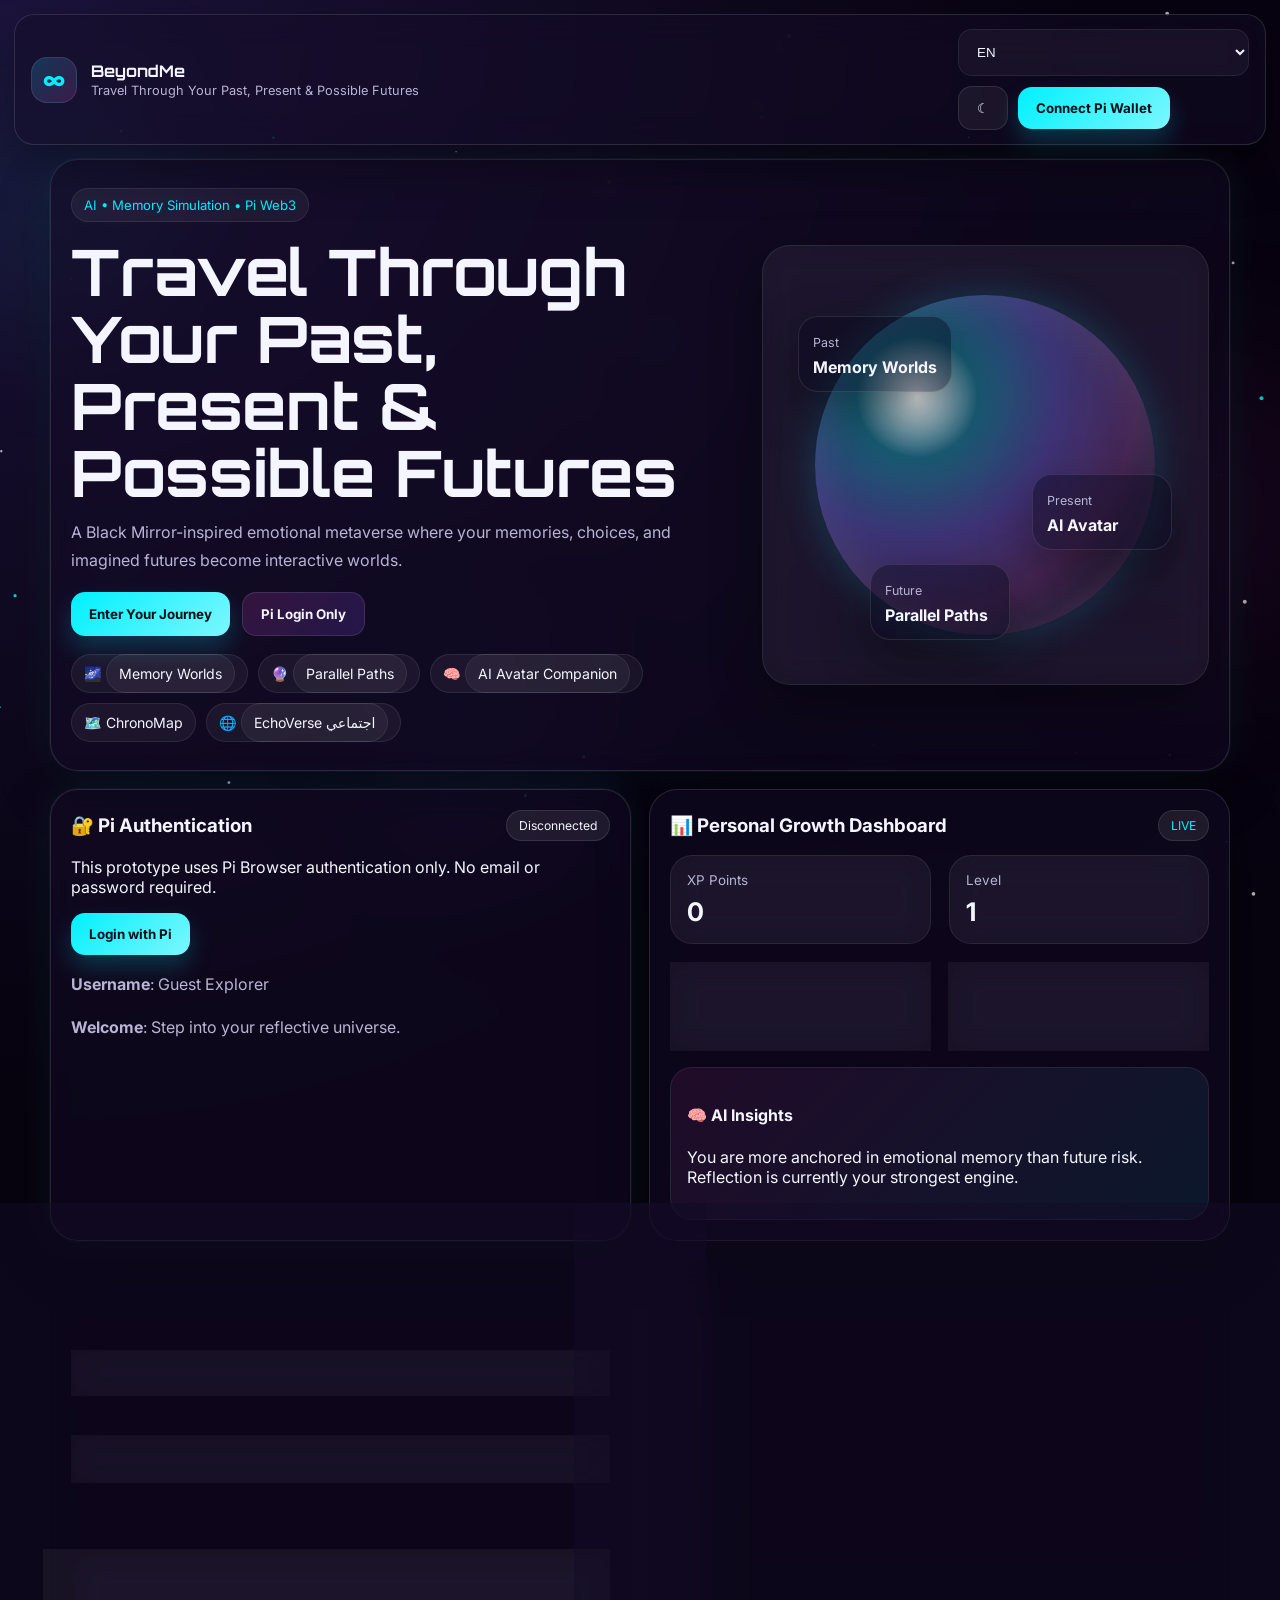
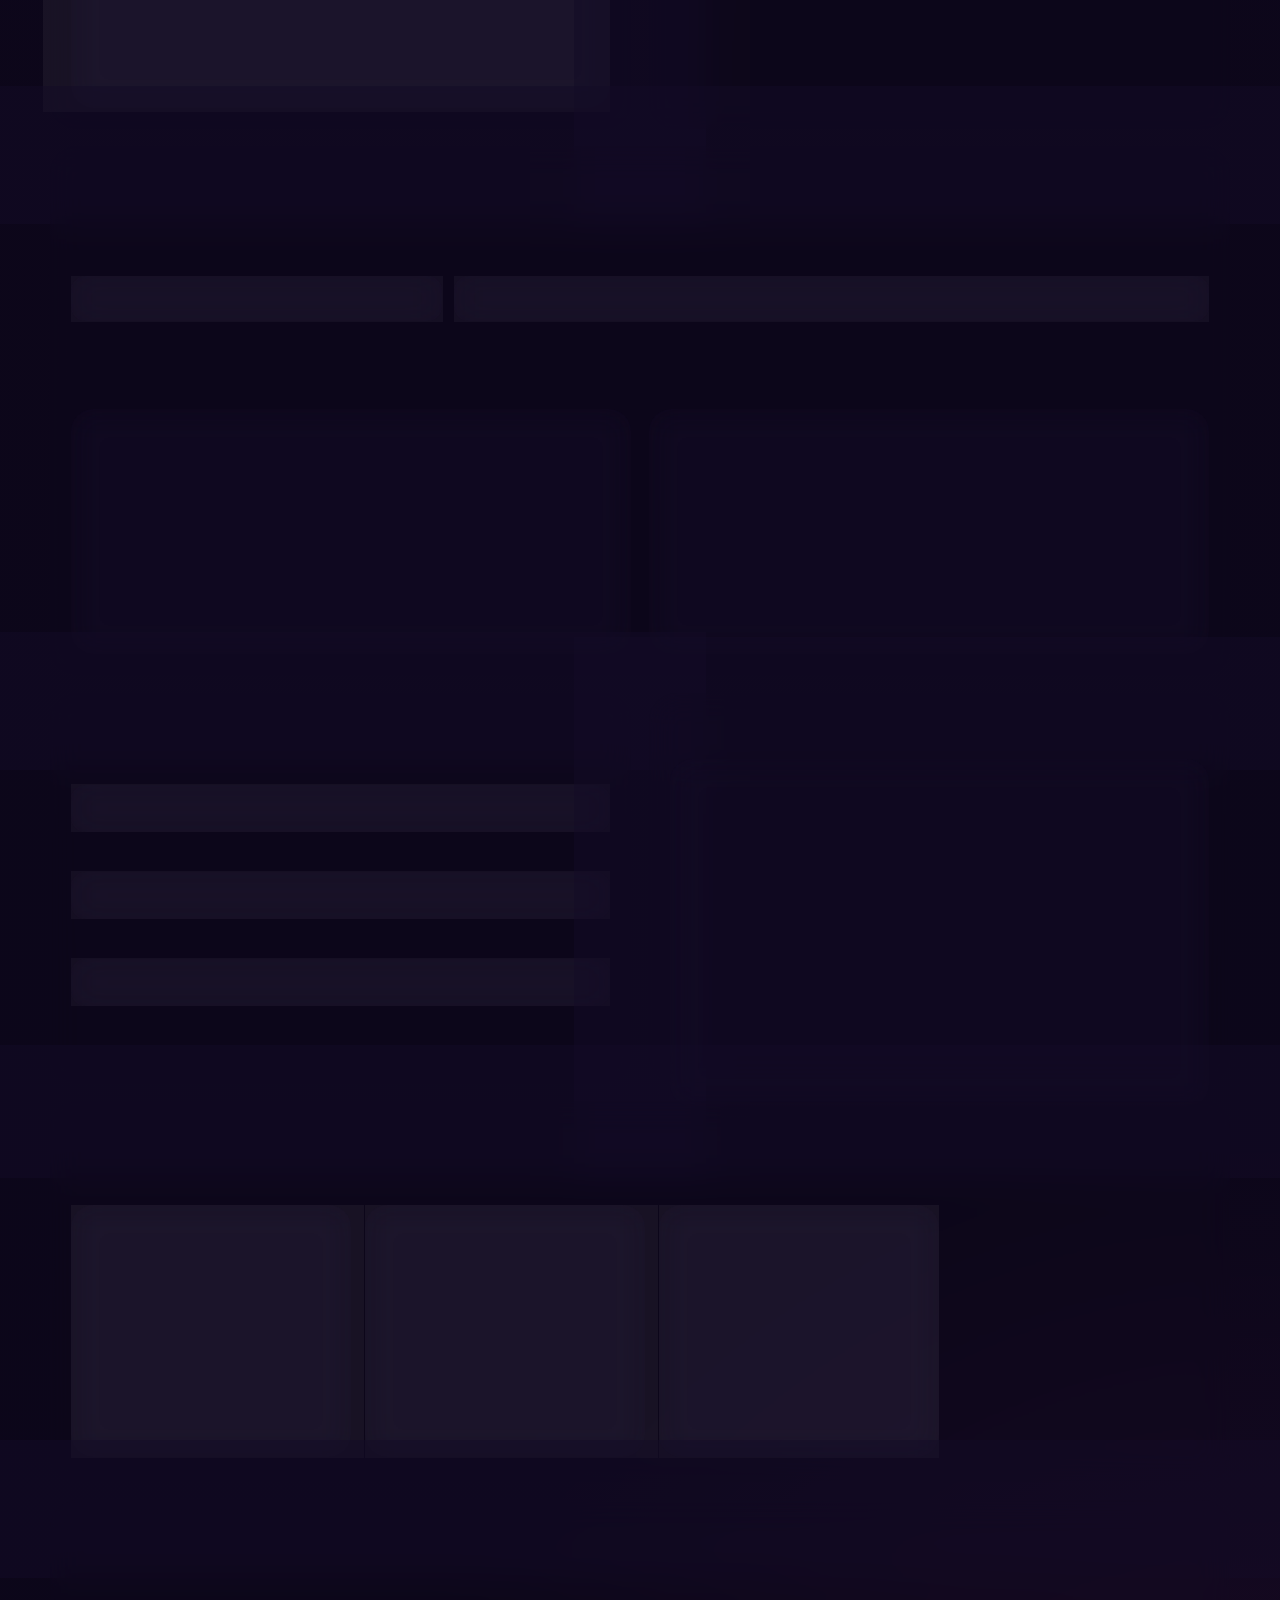
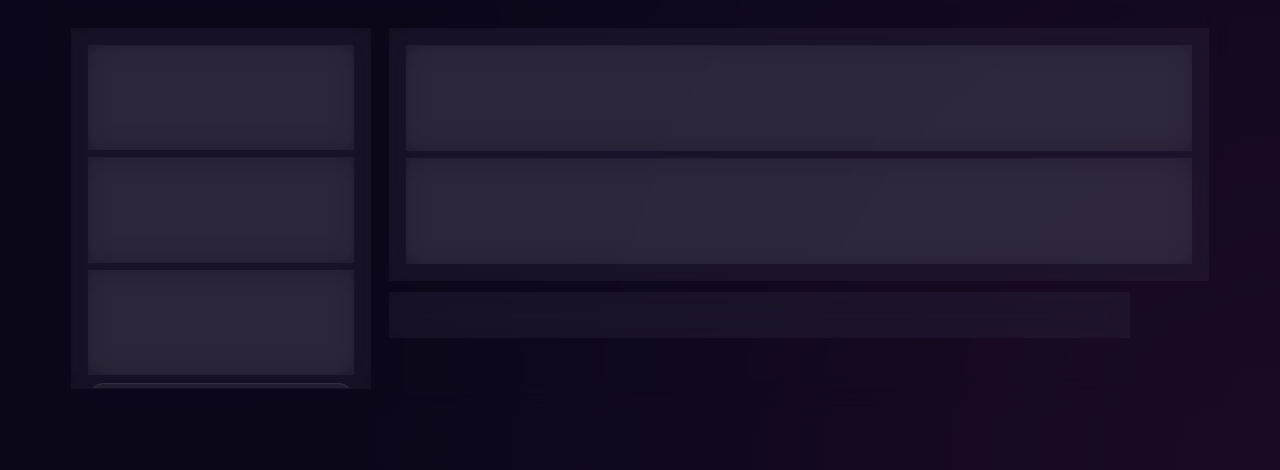
<file: index.html>
<!DOCTYPE html>
<html lang="en" dir="ltr">
<head>
  <meta charset="UTF-8" />
  <meta name="viewport" content="width=device-width, initial-scale=1.0" />
  <meta name="theme-color" content="#120022" />
  <title>BeyondMe — Pi Web3 Experience</title>
  <link rel="preconnect" href="https://fonts.googleapis.com">
  <link rel="preconnect" href="https://fonts.gstatic.com" crossorigin>
  <link href="https://fonts.googleapis.com/css2?family=Orbitron:wght@500;700;800&family=Inter:wght@300;400;500;600;700&display=swap" rel="stylesheet">
  <link rel="stylesheet" href="style.css" />
  <script src="https://sdk.minepi.com/pi-sdk.js"></script>
</head>
<body>
  <div id="loadingScreen" class="loading-screen active">
    <div class="loader-core"></div>
    <div class="loader-ring"></div>
    <h1>BeyondMe</h1>
    <p id="loadingText">Initializing your emotional universe...</p>
  </div>

  <div class="bg-orb orb-1"></div>
  <div class="bg-orb orb-2"></div>
  <div class="bg-orb orb-3"></div>
  <canvas id="starfield"></canvas>

  <header class="topbar glass">
    <div class="brand-block">
      <div class="logo-mark">∞</div>
      <div>
        <h1 class="brand-title">BeyondMe</h1>
        <p class="brand-subtitle" data-i18n="tagline">Travel Through Your Past, Present &amp; Possible Futures</p>
      </div>
    </div>

    <div class="topbar-actions">
      <select id="languageSwitcher" class="ghost-select" aria-label="Language switcher">
        <option value="en">EN</option>
        <option value="fr">FR</option>
        <option value="ar">AR</option>
      </select>
      <button id="themeToggle" class="ghost-btn" type="button">☾</button>
      <button id="walletBtn" class="primary-btn" type="button" onclick="connectPiWallet()" data-i18n="connectWallet">Connect Pi Wallet</button>
    </div>
  </header>

  <main class="app-shell">
    <section class="hero glass panel-glow">
      <div class="hero-copy">
        <span class="eyebrow">AI • Memory Simulation • Pi Web3</span>
        <h2 data-i18n="heroTitle">Travel Through Your Past, Present &amp; Possible Futures</h2>
        <p data-i18n="heroDesc">A Black Mirror-inspired emotional metaverse where your memories, choices, and imagined futures become interactive worlds.</p>
        <div class="cta-row">
          <button class="primary-btn pulse" type="button" onclick="enterJourney()" data-i18n="enterJourney">Enter Your Journey</button>
          <button class="secondary-btn" type="button" onclick="scrollToSection('authPanel')" data-i18n="piLogin">Pi Login Only</button>
        </div>

        <div class="feature-pills">
          <span>🌌 <span data-i18n="memoryWorlds">Memory Worlds</span></span>
          <span>🔮 <span data-i18n="parallelPaths">Parallel Paths</span></span>
          <span>🧠 <span data-i18n="aiAvatar">AI Avatar Companion</span></span>
          <span>🗺️ ChronoMap</span>
          <span>🌐 <span data-i18n="echoVerse">EchoVerse اجتماعي</span></span>
        </div>
      </div>

      <div class="hero-visual glass inner-glass">
        <div class="hero-sphere"></div>
        <div class="floating-card f-card-1">
          <span>Past</span>
          <strong>Memory Worlds</strong>
        </div>
        <div class="floating-card f-card-2">
          <span>Present</span>
          <strong>AI Avatar</strong>
        </div>
        <div class="floating-card f-card-3">
          <span>Future</span>
          <strong>Parallel Paths</strong>
        </div>
      </div>
    </section>

    <section id="authPanel" class="grid-2">
      <article class="glass card panel-glow reveal">
        <div class="section-head">
          <h3>🔐 <span data-i18n="piAuthentication">Pi Authentication</span></h3>
          <span class="status-chip" id="authStatus">Disconnected</span>
        </div>
        <p data-i18n="authDesc">This prototype uses Pi Browser authentication only. No email or password required.</p>
        <button class="primary-btn" type="button" onclick="authenticatePi()" data-i18n="loginPi">Login with Pi</button>
        <div class="auth-summary">
          <p><strong data-i18n="username">Username</strong>: <span id="usernameDisplay">Guest Explorer</span></p>
          <p><strong data-i18n="welcome">Welcome</strong>: <span id="welcomeMessage">Step into your reflective universe.</span></p>
        </div>
      </article>

      <article class="glass card reveal">
        <div class="section-head">
          <h3>📊 <span data-i18n="growthDashboard">Personal Growth Dashboard</span></h3>
          <span class="status-chip accent">LIVE</span>
        </div>
        <div class="stats-grid">
          <div class="stat-box">
            <span data-i18n="xpPoints">XP Points</span>
            <strong id="xpValue">0</strong>
          </div>
          <div class="stat-box">
            <span data-i18n="level">Level</span>
            <strong id="levelValue">1</strong>
          </div>
          <div class="stat-box">
            <span data-i18n="memories">Memories</span>
            <strong id="memoryCount">0</strong>
          </div>
          <div class="stat-box">
            <span data-i18n="simulations">Simulations</span>
            <strong id="simulationCount">0</strong>
          </div>
        </div>
        <div class="insight-box">
          <h4>🧠 <span data-i18n="aiInsights">AI Insights</span></h4>
          <p id="insightText">You are beginning to map your emotional timeline.</p>
        </div>
      </article>
    </section>

    <section class="grid-2">
      <article class="glass card reveal">
        <div class="section-head">
          <h3>🧠 <span data-i18n="avatarSystem">AI Avatar System</span></h3>
          <span class="status-chip accent-2">Adaptive</span>
        </div>
        <div class="form-group">
          <label for="avatarName" data-i18n="avatarName">Avatar Name</label>
          <input id="avatarName" type="text" placeholder="Nova" />
        </div>
        <div class="form-group">
          <label for="avatarPersonality" data-i18n="personalityType">Personality Type</label>
          <select id="avatarPersonality">
            <option value="Explorer">Explorer</option>
            <option value="Emotional">Emotional</option>
            <option value="Logical">Logical</option>
            <option value="Visionary">Visionary</option>
            <option value="Balanced">Balanced</option>
          </select>
        </div>
        <button class="primary-btn" type="button" onclick="createAvatar()" data-i18n="createAvatar">Create Avatar</button>
        <div class="avatar-console inner-glass">
          <div class="avatar-orb"></div>
          <div>
            <h4 id="avatarTitle">Nova // Dormant</h4>
            <p id="avatarMessage">Your AI companion is waiting to evolve with your choices.</p>
          </div>
        </div>
      </article>

      <article class="glass card reveal">
        <div class="section-head">
          <h3>💳 <span data-i18n="premiumAccess">Pi Premium Access</span></h3>
          <span class="status-chip premium">2 π</span>
        </div>
        <p data-i18n="premiumDesc">Unlock deep AI insights, advanced simulations, and private EchoVerse rooms.</p>
        <ul class="feature-list">
          <li data-i18n="premiumFeature1">Advanced future branching</li>
          <li data-i18n="premiumFeature2">Emotional pattern analysis</li>
          <li data-i18n="premiumFeature3">Shared EchoVerse rooms</li>
        </ul>
        <button class="primary-btn" type="button" onclick="payWithPi()" data-i18n="unlockPremium">Unlock with Pi</button>
        <p class="micro-note" data-i18n="paymentNote">Frontend callbacks are wired. Backend approval/completion endpoints must be added for production.</p>
      </article>
    </section>

    <section id="memorySection" class="glass card reveal panel-glow">
      <div class="section-head">
        <h3>🌌 <span data-i18n="memoryWorlds">Memory Worlds</span></h3>
        <span class="status-chip" id="memoryAmbientStatus">Ambient OFF</span>
      </div>
      <p data-i18n="memoryDesc">Capture meaningful moments and revisit them through immersive memory cards.</p>
      <div class="grid-3 compact-gap">
        <div class="form-group">
          <label for="memoryTitle" data-i18n="memoryTitle">Memory Title</label>
          <input id="memoryTitle" type="text" placeholder="Childhood Home" />
        </div>
        <div class="form-group grid-span-2">
          <label for="memoryDescription" data-i18n="memoryDescription">Memory Description</label>
          <input id="memoryDescription" type="text" placeholder="The quiet summer afternoons, laughter, and warm light in the hallway." />
        </div>
      </div>
      <div class="cta-row">
        <button class="primary-btn" type="button" onclick="addMemory()" data-i18n="addMemory">Add Memory</button>
        <button class="secondary-btn" type="button" onclick="toggleAmbientSound()" data-i18n="ambientSound">Ambient Sound</button>
      </div>
      <div id="memoryList" class="memory-grid"></div>
    </section>

    <section class="grid-2">
      <article class="glass card reveal panel-glow">
        <div class="section-head">
          <h3>🔮 <span data-i18n="parallelPaths">Parallel Paths</span></h3>
          <span class="status-chip accent">SIM</span>
        </div>
        <div class="form-group">
          <label for="careerChoice" data-i18n="career">Career</label>
          <select id="careerChoice">
            <option>AI Artist</option>
            <option>Founder</option>
            <option>Researcher</option>
            <option>Healer</option>
            <option>Nomad Creator</option>
          </select>
        </div>
        <div class="form-group">
          <label for="countryChoice" data-i18n="country">Country</label>
          <select id="countryChoice">
            <option>France</option>
            <option>Egypt</option>
            <option>Japan</option>
            <option>Canada</option>
            <option>Brazil</option>
          </select>
        </div>
        <div class="form-group">
          <label for="relationshipChoice" data-i18n="relationshipChoice">Relationship Choice</label>
          <select id="relationshipChoice">
            <option>Stay Independent</option>
            <option>Build a Partnership</option>
            <option>Reconnect with the Past</option>
            <option>Choose a Soul Community</option>
          </select>
        </div>
        <button class="primary-btn" type="button" onclick="simulateFuture()" data-i18n="simulateFuture">Simulate Future</button>
      </article>

      <article class="glass card reveal inner-card-highlight">
        <div class="section-head">
          <h3>✨ <span data-i18n="outcomeCard">Outcome Card</span></h3>
          <span class="status-chip accent-2">ALT</span>
        </div>
        <div id="simulationResult" class="simulation-card inner-glass">
          <h4 data-i18n="futureAwaits">Your future branches are waiting...</h4>
          <p data-i18n="futureAwaitsDesc">Run a simulation to see an emotional, social, and life-path projection.</p>
        </div>
      </article>
    </section>

    <section id="timelineSection" class="glass card reveal">
      <div class="section-head">
        <h3>🗺️ ChronoMap Timeline</h3>
        <span class="status-chip">Past → Present → Future</span>
      </div>
      <p data-i18n="timelineDesc">Scroll across the nodes of your memories, current identity, and future simulations.</p>
      <div id="timelineTrack" class="timeline-track"></div>
    </section>

    <section id="echoVerseSection" class="glass card reveal panel-glow">
      <div class="section-head">
        <h3>🌐 <span data-i18n="echoVerse">EchoVerse اجتماعي</span></h3>
        <span class="status-chip accent">DEMO</span>
      </div>
      <div class="echo-layout">
        <div>
          <h4 data-i18n="activeTravelers">Active Travelers</h4>
          <div id="echoUsers" class="echo-users"></div>
        </div>
        <div>
          <h4 data-i18n="sharedChannel">Shared Channel</h4>
          <div id="chatFeed" class="chat-feed"></div>
          <div class="chat-compose">
            <input id="chatInput" type="text" placeholder="Send a reflective pulse..." />
            <button class="primary-btn" type="button" onclick="sendMessage()" data-i18n="send">Send</button>
          </div>
        </div>
      </div>
    </section>
  </main>

  <div id="toastContainer" class="toast-container"></div>

  <script src="script.js"></script>
</body>
</html>
</file>
<file: style.css>
:root {
  --bg: #080310;
  --bg-secondary: #120022;
  --panel: rgba(20, 12, 40, 0.52);
  --panel-strong: rgba(18, 10, 36, 0.78);
  --text: #f4f5ff;
  --muted: #b8b4d4;
  --line: rgba(255, 255, 255, 0.12);
  --primary: #00f0ff;
  --secondary: #ff4fd8;
  --accent: #7a5cff;
  --success: #5fffaf;
  --warning: #ffc670;
  --shadow: 0 20px 50px rgba(0, 0, 0, 0.35);
  --radius-xl: 28px;
  --radius-lg: 22px;
  --radius-md: 16px;
  --radius-sm: 12px;
}

body[data-theme="light"] {
  --bg: #eef2ff;
  --bg-secondary: #f7f3ff;
  --panel: rgba(255, 255, 255, 0.65);
  --panel-strong: rgba(255, 255, 255, 0.82);
  --text: #140824;
  --muted: #5f5b7a;
  --line: rgba(35, 24, 65, 0.12);
  --primary: #0aa5ff;
  --secondary: #ff4fd8;
  --accent: #755bff;
  --success: #17b571;
  --warning: #cf8804;
  --shadow: 0 18px 40px rgba(82, 56, 155, 0.15);
}

* {
  box-sizing: border-box;
}

html {
  scroll-behavior: smooth;
}

body {
  margin: 0;
  color: var(--text);
  background:
    radial-gradient(circle at top left, rgba(122, 92, 255, 0.18), transparent 28%),
    radial-gradient(circle at bottom right, rgba(255, 79, 216, 0.12), transparent 24%),
    linear-gradient(180deg, var(--bg) 0%, #05020c 100%);
  font-family: 'Inter', system-ui, sans-serif;
  min-height: 100vh;
  overflow-x: hidden;
}

body[data-lang="ar"] {
  direction: rtl;
}

#starfield {
  position: fixed;
  inset: 0;
  width: 100%;
  height: 100%;
  z-index: -3;
}

.bg-orb {
  position: fixed;
  border-radius: 999px;
  filter: blur(90px);
  opacity: 0.35;
  z-index: -2;
  animation: drift 16s ease-in-out infinite alternate;
}

.orb-1 {
  width: 220px;
  height: 220px;
  background: rgba(0, 240, 255, 0.26);
  top: 10%;
  left: -60px;
}

.orb-2 {
  width: 300px;
  height: 300px;
  background: rgba(255, 79, 216, 0.2);
  top: 40%;
  right: -80px;
  animation-duration: 19s;
}

.orb-3 {
  width: 200px;
  height: 200px;
  background: rgba(122, 92, 255, 0.22);
  bottom: 5%;
  left: 30%;
  animation-duration: 13s;
}

.loading-screen {
  position: fixed;
  inset: 0;
  background: radial-gradient(circle, rgba(26,0,51,0.95), #04010a 70%);
  display: flex;
  flex-direction: column;
  justify-content: center;
  align-items: center;
  gap: 14px;
  z-index: 99;
  transition: opacity 0.5s ease, visibility 0.5s ease;
}

.loading-screen h1 {
  margin: 0;
  font-family: 'Orbitron', sans-serif;
  letter-spacing: 0.12em;
}

.loading-screen p {
  margin: 0;
  color: var(--muted);
}

.loading-screen.hidden {
  opacity: 0;
  visibility: hidden;
  pointer-events: none;
}

.loader-core,
.loader-ring {
  position: absolute;
  border-radius: 50%;
}

.loader-core {
  width: 72px;
  height: 72px;
  background: radial-gradient(circle, rgba(255,255,255,0.92), var(--primary));
  box-shadow: 0 0 30px rgba(0,240,255,0.6);
  animation: pulseGlow 2s infinite ease-in-out;
}

.loader-ring {
  width: 140px;
  height: 140px;
  border: 2px solid rgba(255,255,255,0.1);
  border-top-color: var(--secondary);
  border-bottom-color: var(--primary);
  animation: spin 3s linear infinite;
}

.topbar,
.card,
.hero,
.inner-glass,
.simulation-card,
.stat-box,
.chat-feed,
.echo-users,
.memory-card,
.timeline-node,
.toast,
.ghost-select,
input,
select {
  backdrop-filter: blur(16px);
  -webkit-backdrop-filter: blur(16px);
}

.glass {
  background: var(--panel);
  border: 1px solid var(--line);
  box-shadow: var(--shadow);
}

.inner-glass {
  background: rgba(255, 255, 255, 0.05);
  border: 1px solid rgba(255, 255, 255, 0.08);
}

.panel-glow {
  box-shadow:
    var(--shadow),
    0 0 0 1px rgba(255,255,255,0.04),
    0 0 40px rgba(0, 240, 255, 0.08);
}

.inner-card-highlight {
  box-shadow:
    var(--shadow),
    0 0 35px rgba(255, 79, 216, 0.1);
}

.topbar {
  position: sticky;
  top: 0;
  margin: 14px;
  padding: 14px 16px;
  border-radius: 20px;
  display: flex;
  justify-content: space-between;
  align-items: center;
  gap: 16px;
  z-index: 30;
}

.brand-block {
  display: flex;
  align-items: center;
  gap: 14px;
}

.logo-mark {
  width: 46px;
  height: 46px;
  border-radius: 16px;
  display: grid;
  place-items: center;
  font-size: 1.4rem;
  font-weight: 800;
  color: var(--primary);
  background: linear-gradient(135deg, rgba(0,240,255,0.18), rgba(255,79,216,0.16));
  border: 1px solid rgba(255,255,255,0.1);
}

.brand-title {
  margin: 0;
  font-family: 'Orbitron', sans-serif;
  font-size: 1rem;
}

.brand-subtitle {
  margin: 2px 0 0;
  color: var(--muted);
  font-size: 0.8rem;
}

.topbar-actions {
  display: flex;
  align-items: center;
  gap: 10px;
  flex-wrap: wrap;
}

.app-shell {
  width: min(1180px, calc(100% - 24px));
  margin: 0 auto 60px;
  display: grid;
  gap: 18px;
}

.hero,
.card {
  border-radius: var(--radius-xl);
  padding: 20px;
}

.hero {
  display: grid;
  grid-template-columns: 1.2fr 0.8fr;
  gap: 20px;
  min-height: 68vh;
  align-items: center;
  overflow: hidden;
}

.hero-copy h2 {
  margin: 0 0 12px;
  font-size: clamp(2rem, 5vw, 4rem);
  line-height: 1.05;
  font-family: 'Orbitron', sans-serif;
}

.hero-copy p {
  color: var(--muted);
  margin: 0 0 18px;
  max-width: 660px;
  line-height: 1.75;
}

.eyebrow {
  display: inline-block;
  padding: 8px 12px;
  border-radius: 999px;
  background: rgba(255,255,255,0.06);
  border: 1px solid rgba(255,255,255,0.08);
  color: var(--primary);
  margin-bottom: 16px;
  font-size: 0.82rem;
}

.hero-visual {
  position: relative;
  min-height: 440px;
  border-radius: var(--radius-xl);
  overflow: hidden;
}

.hero-sphere {
  position: absolute;
  inset: 50% auto auto 50%;
  transform: translate(-50%, -50%);
  width: min(62vw, 340px);
  height: min(62vw, 340px);
  border-radius: 50%;
  background:
    radial-gradient(circle at 30% 30%, rgba(255,255,255,0.9), rgba(0,240,255,0.25) 18%, rgba(122,92,255,0.28) 42%, rgba(255,79,216,0.12) 65%, transparent 74%),
    linear-gradient(135deg, rgba(0,240,255,0.12), rgba(255,79,216,0.1));
  box-shadow:
    0 0 40px rgba(0,240,255,0.18),
    inset 0 0 50px rgba(255,255,255,0.08);
  animation: floaty 7s ease-in-out infinite;
}

.floating-card {
  position: absolute;
  min-width: 140px;
  padding: 14px;
  border-radius: 20px;
  background: rgba(10, 8, 28, 0.44);
  border: 1px solid rgba(255,255,255,0.1);
  box-shadow: var(--shadow);
  animation: floaty 9s ease-in-out infinite;
}

.floating-card span {
  color: var(--muted);
  font-size: 0.78rem;
}

.floating-card strong {
  display: block;
  margin-top: 6px;
}

.f-card-1 { top: 16%; left: 8%; }
.f-card-2 { top: 52%; right: 8%; animation-delay: 1s; }
.f-card-3 { bottom: 10%; left: 24%; animation-delay: 2s; }

.grid-2,
.grid-3,
.stats-grid,
.echo-layout,
.memory-grid {
  display: grid;
  gap: 18px;
}

.grid-2 {
  grid-template-columns: repeat(2, minmax(0, 1fr));
}

.grid-3 {
  grid-template-columns: repeat(3, minmax(0, 1fr));
}

.compact-gap {
  gap: 12px;
}

.grid-span-2 {
  grid-column: span 2;
}

.section-head {
  display: flex;
  justify-content: space-between;
  align-items: center;
  gap: 10px;
  margin-bottom: 14px;
}

.section-head h3,
.section-head h4 {
  margin: 0;
}

.status-chip {
  padding: 7px 12px;
  border-radius: 999px;
  font-size: 0.76rem;
  color: var(--text);
  background: rgba(255,255,255,0.08);
  border: 1px solid rgba(255,255,255,0.1);
}

.status-chip.accent { color: var(--primary); }
.status-chip.accent-2 { color: var(--secondary); }
.status-chip.premium { color: #ffe18a; }

.form-group {
  display: flex;
  flex-direction: column;
  gap: 8px;
  margin-bottom: 14px;
}

label {
  font-size: 0.92rem;
  color: var(--muted);
}

input,
select,
.ghost-select {
  width: 100%;
  border-radius: 14px;
  border: 1px solid rgba(255,255,255,0.08);
  background: rgba(255,255,255,0.04);
  color: var(--text);
  padding: 14px 14px;
  outline: none;
  transition: transform 0.18s ease, border-color 0.18s ease, box-shadow 0.18s ease;
}

input::placeholder {
  color: rgba(198, 194, 224, 0.7);
}

input:focus,
select:focus,
.ghost-select:focus {
  transform: translateY(-1px);
  border-color: rgba(0,240,255,0.55);
  box-shadow: 0 0 0 4px rgba(0,240,255,0.08);
}

button {
  border: none;
  cursor: pointer;
  font-family: inherit;
}

.primary-btn,
.secondary-btn,
.ghost-btn {
  padding: 13px 18px;
  border-radius: 14px;
  font-weight: 700;
  transition: transform 0.18s ease, box-shadow 0.2s ease, opacity 0.2s ease;
}

.primary-btn {
  color: #041018;
  background: linear-gradient(135deg, var(--primary), #7cf7ff);
  box-shadow: 0 12px 24px rgba(0,240,255,0.2);
}

.secondary-btn {
  color: var(--text);
  background: linear-gradient(135deg, rgba(255,79,216,0.15), rgba(122,92,255,0.18));
  border: 1px solid rgba(255,255,255,0.1);
}

.ghost-btn {
  color: var(--text);
  background: rgba(255,255,255,0.06);
  border: 1px solid rgba(255,255,255,0.1);
}

button:hover {
  transform: translateY(-2px) scale(1.01);
}

button:active {
  transform: translateY(0);
}

.cta-row {
  display: flex;
  gap: 12px;
  flex-wrap: wrap;
  margin-top: 12px;
}

.feature-pills {
  margin-top: 18px;
  display: flex;
  gap: 10px;
  flex-wrap: wrap;
}

.feature-pills span {
  padding: 10px 12px;
  border-radius: 999px;
  background: rgba(255,255,255,0.05);
  border: 1px solid rgba(255,255,255,0.08);
  font-size: 0.88rem;
}

.stats-grid {
  grid-template-columns: repeat(2, minmax(0, 1fr));
}

.stat-box,
.insight-box,
.avatar-console,
.simulation-card,
.chat-feed,
.echo-users,
.timeline-node,
.memory-card {
  border-radius: var(--radius-lg);
  padding: 16px;
}

.stat-box {
  background: rgba(255,255,255,0.05);
  border: 1px solid rgba(255,255,255,0.08);
}

.stat-box span {
  display: block;
  color: var(--muted);
  font-size: 0.84rem;
}

.stat-box strong {
  display: block;
  margin-top: 8px;
  font-size: 1.6rem;
}

.insight-box {
  margin-top: 16px;
  background: linear-gradient(135deg, rgba(255,79,216,0.08), rgba(0,240,255,0.08));
  border: 1px solid rgba(255,255,255,0.08);
}

.avatar-console {
  display: flex;
  align-items: center;
  gap: 16px;
  margin-top: 16px;
}

.avatar-orb {
  flex: 0 0 72px;
  width: 72px;
  height: 72px;
  border-radius: 50%;
  background: radial-gradient(circle at 30% 30%, #fff, rgba(255,79,216,0.55), rgba(0,240,255,0.42));
  box-shadow: 0 0 30px rgba(255,79,216,0.3);
  animation: pulseGlow 3s infinite ease-in-out;
}

.feature-list {
  margin: 12px 0 18px;
  padding-inline-start: 18px;
  color: var(--muted);
  line-height: 1.8;
}

.micro-note {
  color: var(--muted);
  font-size: 0.84rem;
}

.memory-grid {
  grid-template-columns: repeat(auto-fit, minmax(220px, 1fr));
  margin-top: 18px;
}

.memory-card {
  position: relative;
  min-height: 210px;
  display: flex;
  flex-direction: column;
  justify-content: space-between;
  background:
    linear-gradient(145deg, rgba(122,92,255,0.2), rgba(255,79,216,0.14)),
    rgba(255,255,255,0.04);
  border: 1px solid rgba(255,255,255,0.08);
  box-shadow: var(--shadow);
  overflow: hidden;
  transform-style: preserve-3d;
  transition: transform 0.25s ease, box-shadow 0.25s ease;
}

.memory-card::before {
  content: "";
  position: absolute;
  inset: auto -30% -40% auto;
  width: 140px;
  height: 140px;
  border-radius: 50%;
  background: radial-gradient(circle, rgba(0,240,255,0.32), transparent 70%);
}

.memory-card:hover {
  transform: translateY(-4px) rotateX(2deg) rotateY(-2deg);
  box-shadow: 0 24px 45px rgba(0,0,0,0.35), 0 0 40px rgba(0,240,255,0.08);
}

.memory-card p,
.simulation-card p,
.timeline-node p,
.echo-user span,
.chat-bubble p,
.auth-summary p {
  color: var(--muted);
  line-height: 1.7;
}

.memory-actions {
  display: flex;
  justify-content: space-between;
  align-items: center;
  gap: 8px;
  margin-top: 14px;
}

.memory-tag {
  padding: 7px 10px;
  border-radius: 999px;
  background: rgba(255,255,255,0.08);
  font-size: 0.76rem;
}

.simulation-card {
  min-height: 100%;
  display: flex;
  flex-direction: column;
  justify-content: center;
  background:
    linear-gradient(135deg, rgba(0,240,255,0.08), rgba(255,79,216,0.08));
  border: 1px solid rgba(255,255,255,0.08);
}

.timeline-track {
  margin-top: 16px;
  display: flex;
  gap: 14px;
  overflow-x: auto;
  padding-bottom: 4px;
  scroll-snap-type: x proximity;
}

.timeline-track::-webkit-scrollbar {
  height: 8px;
}

.timeline-track::-webkit-scrollbar-thumb {
  background: rgba(255,255,255,0.15);
  border-radius: 999px;
}

.timeline-node {
  flex: 0 0 280px;
  min-height: 170px;
  scroll-snap-align: start;
  background: rgba(255,255,255,0.05);
  border: 1px solid rgba(255,255,255,0.08);
  position: relative;
}

.timeline-node::after {
  content: "";
  position: absolute;
  top: 22px;
  inset-inline-end: -14px;
  width: 20px;
  height: 2px;
  background: linear-gradient(90deg, var(--primary), transparent);
}

.timeline-node:last-child::after {
  display: none;
}

.timeline-era {
  display: inline-flex;
  padding: 6px 10px;
  border-radius: 999px;
  background: rgba(255,255,255,0.08);
  font-size: 0.74rem;
  margin-bottom: 12px;
}

.echo-layout {
  grid-template-columns: 300px 1fr;
  align-items: start;
}

.echo-users,
.chat-feed {
  max-height: 360px;
  overflow-y: auto;
  background: rgba(255,255,255,0.04);
  border: 1px solid rgba(255,255,255,0.08);
}

.echo-user,
.chat-bubble {
  display: flex;
  gap: 12px;
  padding: 12px;
  border-radius: 16px;
}

.echo-user + .echo-user,
.chat-bubble + .chat-bubble {
  margin-top: 8px;
}

.echo-avatar,
.chat-avatar {
  width: 42px;
  height: 42px;
  border-radius: 14px;
  display: grid;
  place-items: center;
  background: linear-gradient(135deg, rgba(0,240,255,0.22), rgba(255,79,216,0.18));
  flex: 0 0 42px;
}

.echo-user strong,
.chat-bubble strong {
  display: block;
  margin-bottom: 4px;
}

.chat-compose {
  margin-top: 12px;
  display: flex;
  gap: 10px;
}

.chat-compose input {
  flex: 1;
}

.toast-container {
  position: fixed;
  bottom: 16px;
  inset-inline-end: 16px;
  z-index: 50;
  display: grid;
  gap: 10px;
  width: min(92vw, 360px);
}

.toast {
  padding: 14px 16px;
  border-radius: 16px;
  background: rgba(15, 10, 32, 0.86);
  border: 1px solid rgba(255,255,255,0.08);
  box-shadow: var(--shadow);
  animation: toastIn 0.35s ease;
}

.toast.success { border-color: rgba(95,255,175,0.35); }
.toast.error { border-color: rgba(255,90,90,0.3); }
.toast.info { border-color: rgba(0,240,255,0.25); }

.reveal {
  opacity: 0;
  transform: translateY(26px);
  transition: opacity 0.7s ease, transform 0.7s ease;
}

.reveal.show {
  opacity: 1;
  transform: translateY(0);
}

.pulse {
  animation: pulseBtn 2.5s infinite;
}

.auth-summary {
  margin-top: 16px;
}

@keyframes spin {
  to { transform: rotate(360deg); }
}

@keyframes pulseGlow {
  0%, 100% { transform: scale(1); box-shadow: 0 0 24px rgba(0,240,255,0.45); }
  50% { transform: scale(1.06); box-shadow: 0 0 40px rgba(255,79,216,0.4); }
}

@keyframes floaty {
  0%, 100% { transform: translateY(0px); }
  50% { transform: translateY(-10px); }
}

@keyframes drift {
  0% { transform: translate3d(0, 0, 0); }
  100% { transform: translate3d(30px, -30px, 0); }
}

@keyframes pulseBtn {
  0%, 100% { box-shadow: 0 12px 24px rgba(0,240,255,0.18); }
  50% { box-shadow: 0 18px 34px rgba(255,79,216,0.22); }
}

@keyframes toastIn {
  from { opacity: 0; transform: translateY(14px) scale(0.98); }
  to { opacity: 1; transform: translateY(0) scale(1); }
}

@media (max-width: 980px) {
  .hero,
  .grid-2,
  .echo-layout,
  .grid-3 {
    grid-template-columns: 1fr;
  }

  .hero {
    min-height: unset;
  }

  .hero-visual {
    min-height: 320px;
  }

  .grid-span-2 {
    grid-column: auto;
  }

  .topbar {
    flex-direction: column;
    align-items: stretch;
  }

  .topbar-actions {
    width: 100%;
  }

  .topbar-actions > * {
    flex: 1;
  }
}

@media (max-width: 640px) {
  .app-shell {
    width: min(100% - 14px, 1000px);
  }

  .hero,
  .card {
    padding: 16px;
    border-radius: 24px;
  }

  .brand-subtitle {
    display: none;
  }

  .hero-copy h2 {
    font-size: 2rem;
  }

  .stats-grid {
    grid-template-columns: 1fr 1fr;
  }

  .chat-compose {
    flex-direction: column;
  }

  .feature-pills span {
    width: 100%;
  }
}

@media (prefers-reduced-motion: reduce) {
  *, *::before, *::after {
    animation: none !important;
    transition: none !important;
    scroll-behavior: auto !important;
  }
}
</file>
